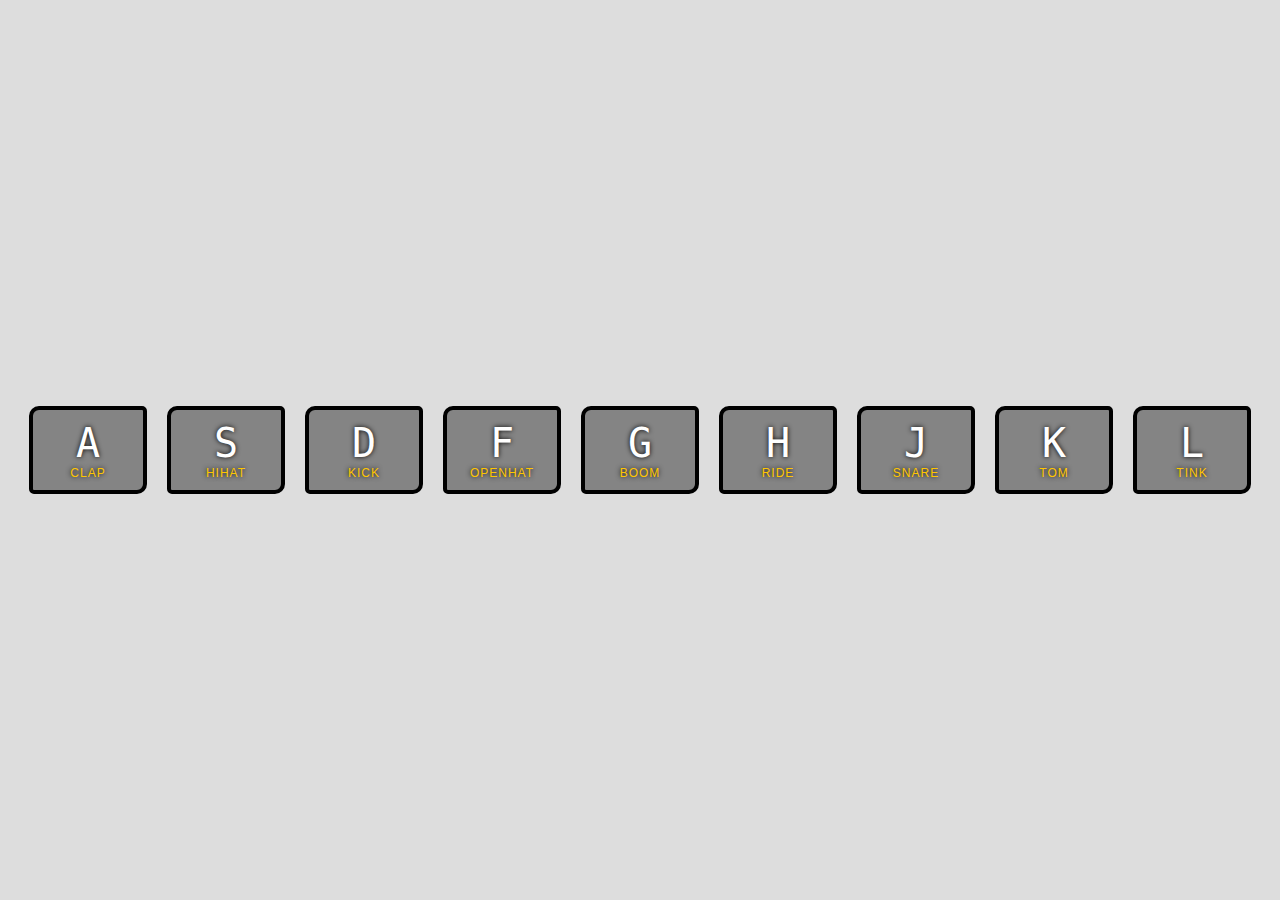
<file: 01_drum_kit/index.html>
<!doctype html>
<html lang="en">
<head>
  <meta charset="UTF-8">
  <title>01 - Drum Kit</title>
  <link rel="stylesheet" href="style.css">
</head>

<body>
  <div class="keys">
    <div data-key="65" class="key">
      <kbd class="key__kbd">A</kbd>
      <span class="key__sound">clap</span>
    </div>
    <div data-key="83" class="key">
      <kbd class="key__kbd">S</kbd>
      <span class="key__sound">hihat</span>
    </div>
    <div data-key="68" class="key">
      <kbd class="key__kbd">D</kbd>
      <span class="key__sound">kick</span>
    </div>
    <div data-key="70" class="key">
      <kbd class="key__kbd">F</kbd>
      <span class="key__sound">openhat</span>
    </div>
    <div data-key="71" class="key">
      <kbd class="key__kbd">G</kbd>
      <span class="key__sound">boom</span>
    </div>
    <div data-key="72" class="key">
      <kbd class="key__kbd">H</kbd>
      <span class="key__sound">ride</span>
    </div>
    <div data-key="74" class="key">
      <kbd class="key__kbd">J</kbd>
      <span class="key__sound">snare</span>
    </div>
    <div data-key="75" class="key">
      <kbd class="key__kbd">K</kbd>
      <span class="key__sound">tom</span>
    </div>
    <div data-key="76" class="key">
      <kbd class="key__kbd">L</kbd>
      <span class="key__sound">tink</span>
    </div>
  </div>

  <audio data-key="65" src="sounds/clap.wav"></audio>
  <audio data-key="83" src="sounds/hihat.wav"></audio>
  <audio data-key="68" src="sounds/kick.wav"></audio>
  <audio data-key="70" src="sounds/openhat.wav"></audio>
  <audio data-key="71" src="sounds/boom.wav"></audio>
  <audio data-key="72" src="sounds/ride.wav"></audio>
  <audio data-key="74" src="sounds/snare.wav"></audio>
  <audio data-key="75" src="sounds/tom.wav"></audio>
  <audio data-key="76" src="sounds/tink.wav"></audio>

  <script type="text/javascript" src="app.js"></script>
</body>
</html>
</file>
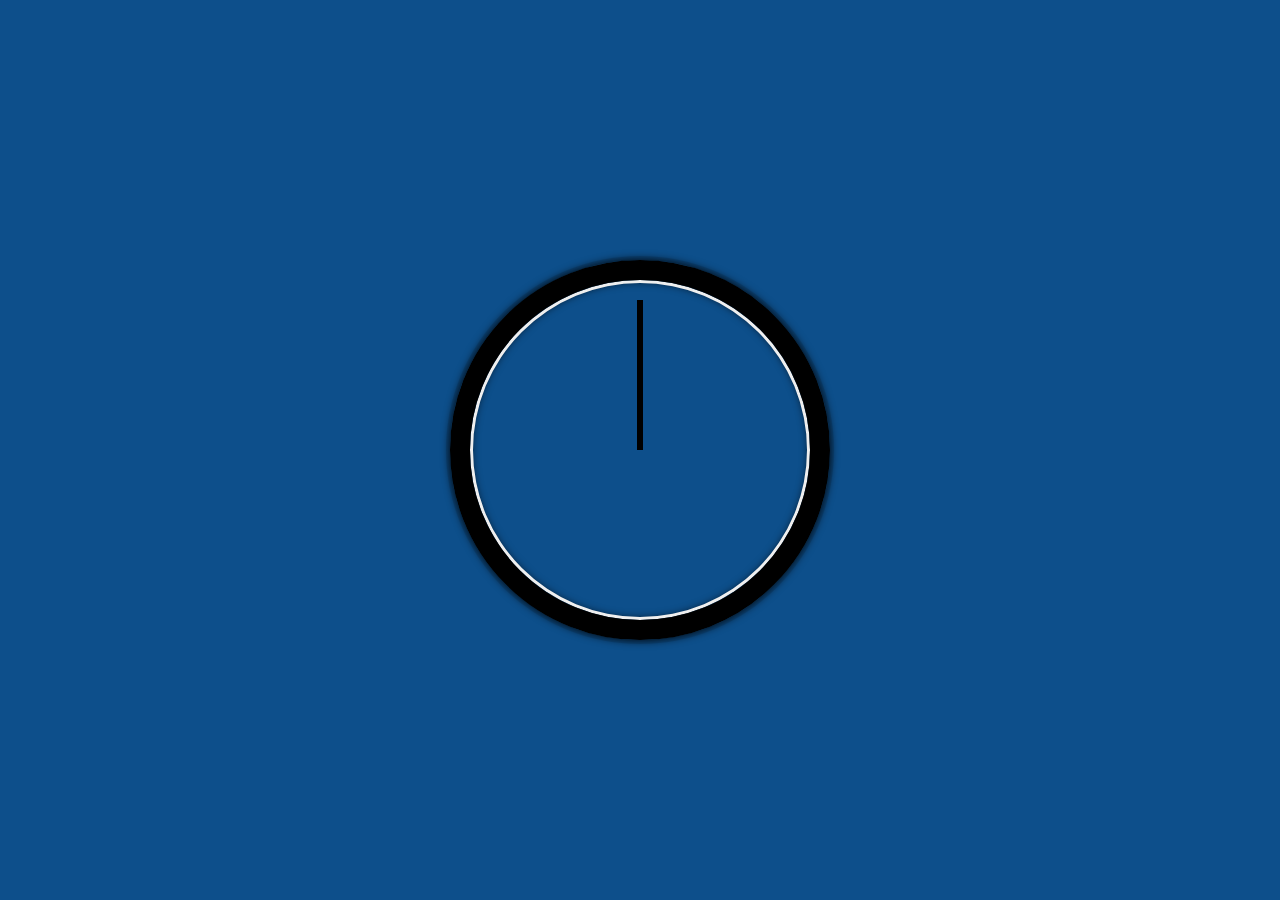
<file: 02_analog_clock/index.html>
<!doctype html>
<html lang="en">
<head>
  <meta charset="UTF-8">
  <title>02 - Analog Clock</title>
  <link rel="stylesheet" href="style.css">
</head>

<body>
  <div class="clock">
    <div class="clock__face">
      <div class="clock__hand clock__hand--hour"></div>
      <div class="clock__hand clock__hand--minute"></div>
      <div class="clock__hand clock__hand--second"></div>
    </div>
  </div>

  <script type="text/javascript" src="app.js"></script>
</body>
</html>
</file>
<file: 01_drum_kit/style.css>
html {
  margin: 0;
  padding: 0;
  background-color: #dddddd;
  font-size: 10px; }

body {
  margin: 0;
  padding: 0;
  font-family: "HelveticaNeue-Light", "Helvetica Neue Light", "Helvetica Neue", Helvetica, Arial, "Lucida Grande", sans-serif; }

/**
 * Centers each item along the cross axis with align-items.
 * Makes all flexible items the same length.
 * Centers the entire item group, if there's extra space.
 */
.keys {
  display: flex;
  min-height: 100vh;
  align-items: center;
  flex: 1;
  justify-content: center; }

/**
 * Set the transition speed and timing function here.
 */
.key {
  width: 10rem;
  margin: 1rem;
  padding: 1rem .5rem;
  background-color: rgba(0, 0, 0, 0.4);
  border: .4rem solid #000000;
  border-radius: 1rem .5rem;
  color: #ffffff;
  text-align: center;
  text-shadow: 0 0 .5rem black;
  transition: all .07s ease;
  /**
   * Increase the size to make it appear like it's jumping out.
   */ }
  .key--playing {
    border-color: #ffc600;
    box-shadow: 0 0 1rem #ffc600;
    transform: scale(1.1); }
  .key__kbd {
    display: block;
    font-size: 4rem; }
  .key__sound {
    color: #ffc600;
    font-size: 1.2rem;
    letter-spacing: .1rem;
    text-transform: uppercase; }

/*# sourceMappingURL=style.css.map */
</file>
<file: 02_analog_clock/style.css>
html {
  margin: 0;
  padding: 0;
  background-color: #0d4f8b;
  font-size: 10px; }

/**
 * Makes all flexible items the same length.
 * Centers each item along the cross axis with align-items.
 */
body {
  display: flex;
  min-height: 100vh;
  margin: 0;
  padding: 0;
  align-items: center;
  flex: 1;
  font-family: "HelveticaNeue-Light", "Helvetica Neue Light", "Helvetica Neue", Helvetica, Arial, "Lucida Grande", sans-serif;
  font-size: 2rem;
  text-align: center; }

/**
 * The four part box-shadow creates four different box-shadows.
 */
.clock {
  position: relative;
  width: 30rem;
  height: 30rem;
  margin: 5rem auto;
  padding: 2rem;
  border: 2rem solid #000000;
  border-radius: 50%;
  box-shadow: 0 0 0 4px rgba(0, 0, 0, 0.1), inset 0 0 0 3px #efefef, inset 0 0 10px #000000, 0 0 10px black;
  /**
   * The transform accounts for the height of the hand elements.
   */
  /**
   * The transform-origin will base transform off the far right
   * point on the x-axis now. Start with the 90 degrees to set
   * all hands to 12 o'clock. Create a unique timing-function
   * in Inspector, and then copy it here.
   */ }
  .clock__face {
    position: relative;
    width: 100%;
    height: 100%;
    transform: translateY(-3px); }
  .clock__hand {
    position: absolute;
    top: 50%;
    width: 50%;
    height: 6px;
    background: #000000;
    transform: rotate(90deg);
    transform-origin: 100%;
    transition: all 0.05s;
    transition-timing-function: cubic-bezier(0.1, 2.5, 0.5, 1); }

/*# sourceMappingURL=style.css.map */
</file>
